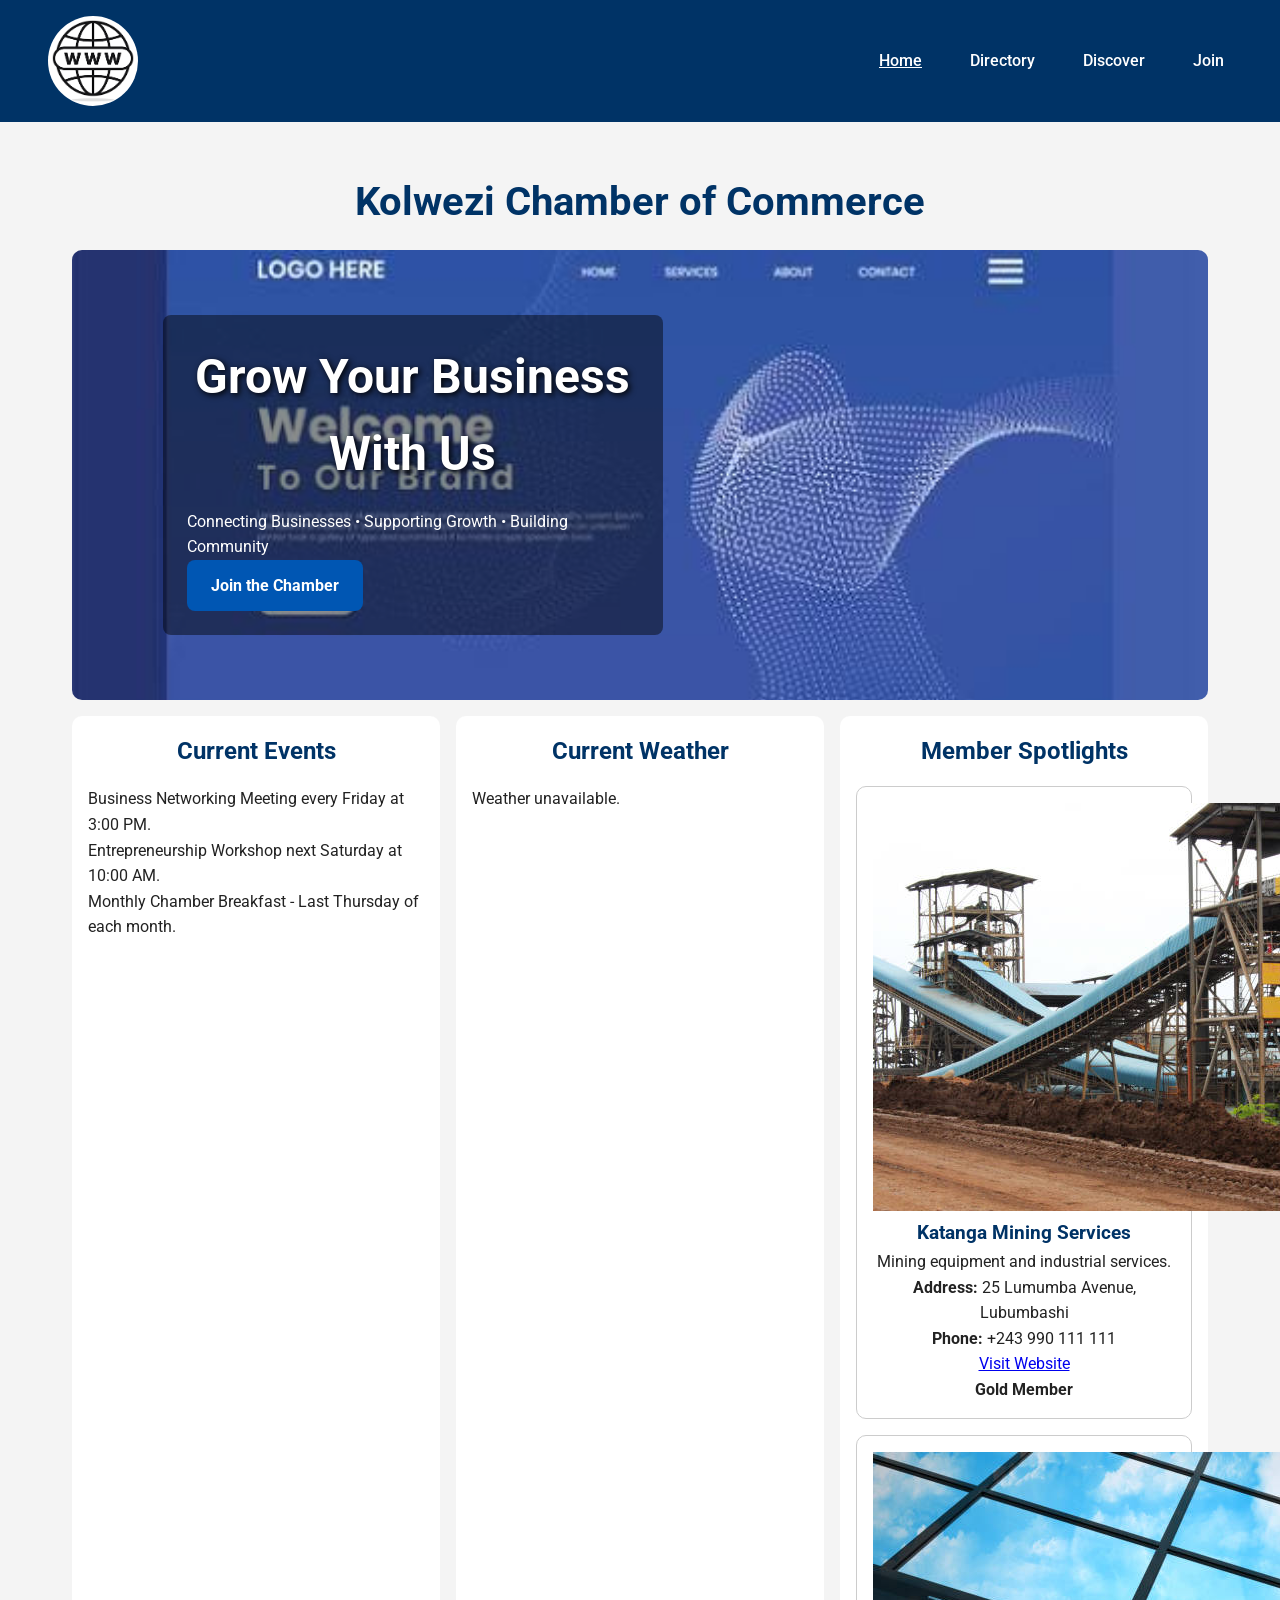
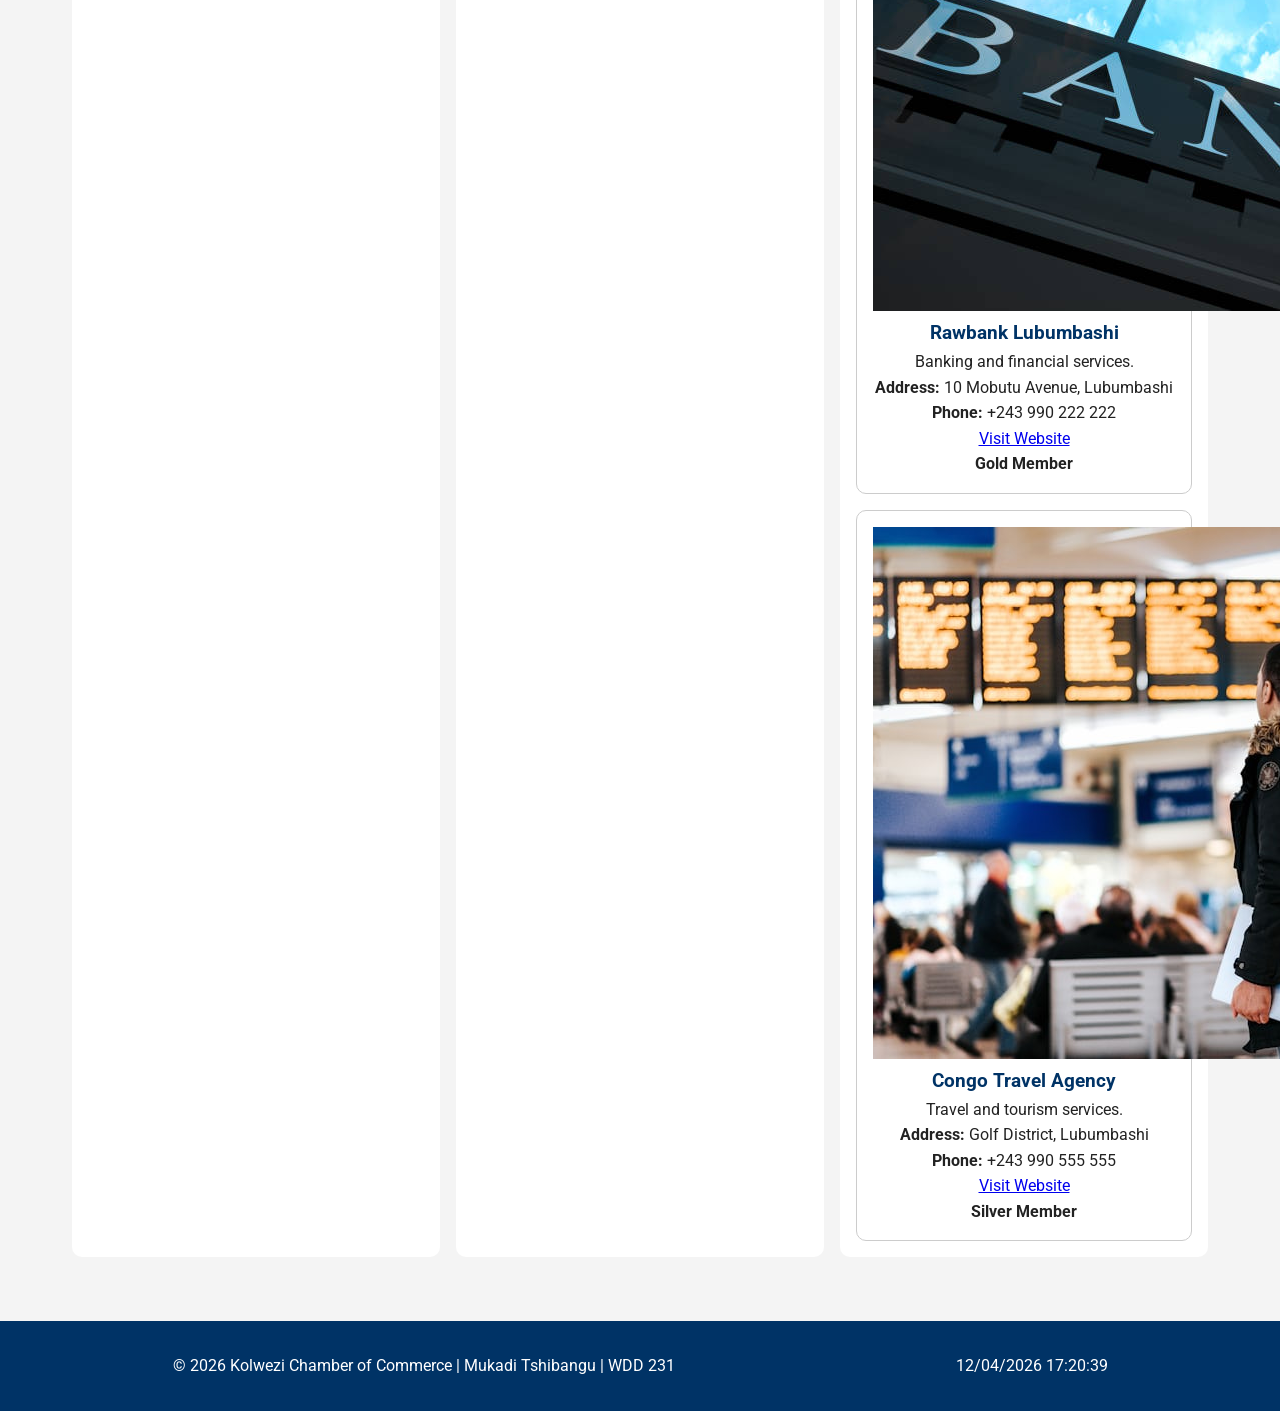
<file: chamber/index.html>
<!DOCTYPE html>
<html lang="en">

<head>
    <meta charset="UTF-8">
    <meta name="viewport" content="width=device-width, initial-scale=1.0">

    <title>Kolwezi Chamber of Commerce</title>

    <meta name="description" content="Official Kolwezi Chamber of Commerce website supporting businesses, events, and economic opportunities in Kolwezi, Democratic Republic of Congo.">

    <meta name="author" content="Mukadi Tshibangu">


    <!-- Open Graph -->
    <meta property="og:title" content="Kolwezi Chamber of Commerce - Business Community">

    <meta property="og:description" content="Discover businesses, events, services, and economic opportunities from the Kolwezi Chamber of Commerce in the Democratic Republic of Congo.">

    <meta property="og:image" content="https://tshibangumukadi83-oss.github.io/wdd231/chamber/images/hero.webp">

    <meta property="og:url" content="https://tshibangumukadi83-oss.github.io/wdd231/chamber/index.html">


    <!-- Favicon -->
    <link rel="icon" href="favicon.ico">


    <!-- Google Fonts -->
    <link rel="preconnect" href="https://fonts.googleapis.com">

    <link rel="preconnect" href="https://fonts.gstatic.com" crossorigin>

    <link href="https://fonts.googleapis.com/css2?family=Roboto:wght@400;500;700&display=swap" rel="stylesheet">


    <!-- CSS -->
    <link rel="stylesheet" href="styles/small.css">

    <link rel="stylesheet" href="styles/larger.css">


    <!-- JavaScript -->
    <script src="scripts/navigation.js" defer></script>

    <script src="scripts/footer.js" defer></script>

    <script src="scripts/weather.js" defer></script>

    <script src="scripts/spotlight.js" defer></script>

</head>


<body>


<header>

    <img src="images/logo.webp"
         alt="Kolwezi Chamber Logo"
         width="80"
         height="80">


    <button id="menu" aria-label="Open Navigation"></button>


    <nav>

        <ul class="navigation">

            <li>
                <a href="index.html" class="active">Home</a>
            </li>

            <li>
                <a href="directory.html">Directory</a>
            </li>

            <li>
                <a href="discover.html">Discover</a>
            </li>

            <li>
                <a href="join.html">Join</a>
            </li>

        </ul>

    </nav>


</header>



<main>


    <h1>Kolwezi Chamber of Commerce</h1>



    <section class="hero">


        <img src="images/hero.webp"
             alt="Kolwezi Chamber of Commerce"
             loading="lazy">



        <div class="hero-text">


            <h2>Grow Your Business With Us</h2>


            <p>
                Connecting Businesses • Supporting Growth • Building Community
            </p>


            <a class="cta" href="join.html">
                Join the Chamber
            </a>


        </div>


    </section>





    <section class="home-grid">


        <section class="events">


            <h2>Current Events</h2>


            <p>
                Business Networking Meeting every Friday at 3:00 PM.
            </p>


            <p>
                Entrepreneurship Workshop next Saturday at 10:00 AM.
            </p>


            <p>
                Monthly Chamber Breakfast - Last Thursday of each month.
            </p>


        </section>





        <section class="weather">


            <h2>Current Weather</h2>


            <p id="current-temp"></p>


            <p id="weather-desc"></p>


            <div id="forecast"></div>


        </section>





        <section class="spotlights">


            <h2>Member Spotlights</h2>


            <div id="spotlight-container"></div>


        </section>


    </section>



</main>





<footer>


    <p>

        &copy; <span id="year"></span>

        Kolwezi Chamber of Commerce |

        Mukadi Tshibangu |

        WDD 231

    </p>


    <p id="lastModified"></p>


</footer>



</body>

</html>
</file>
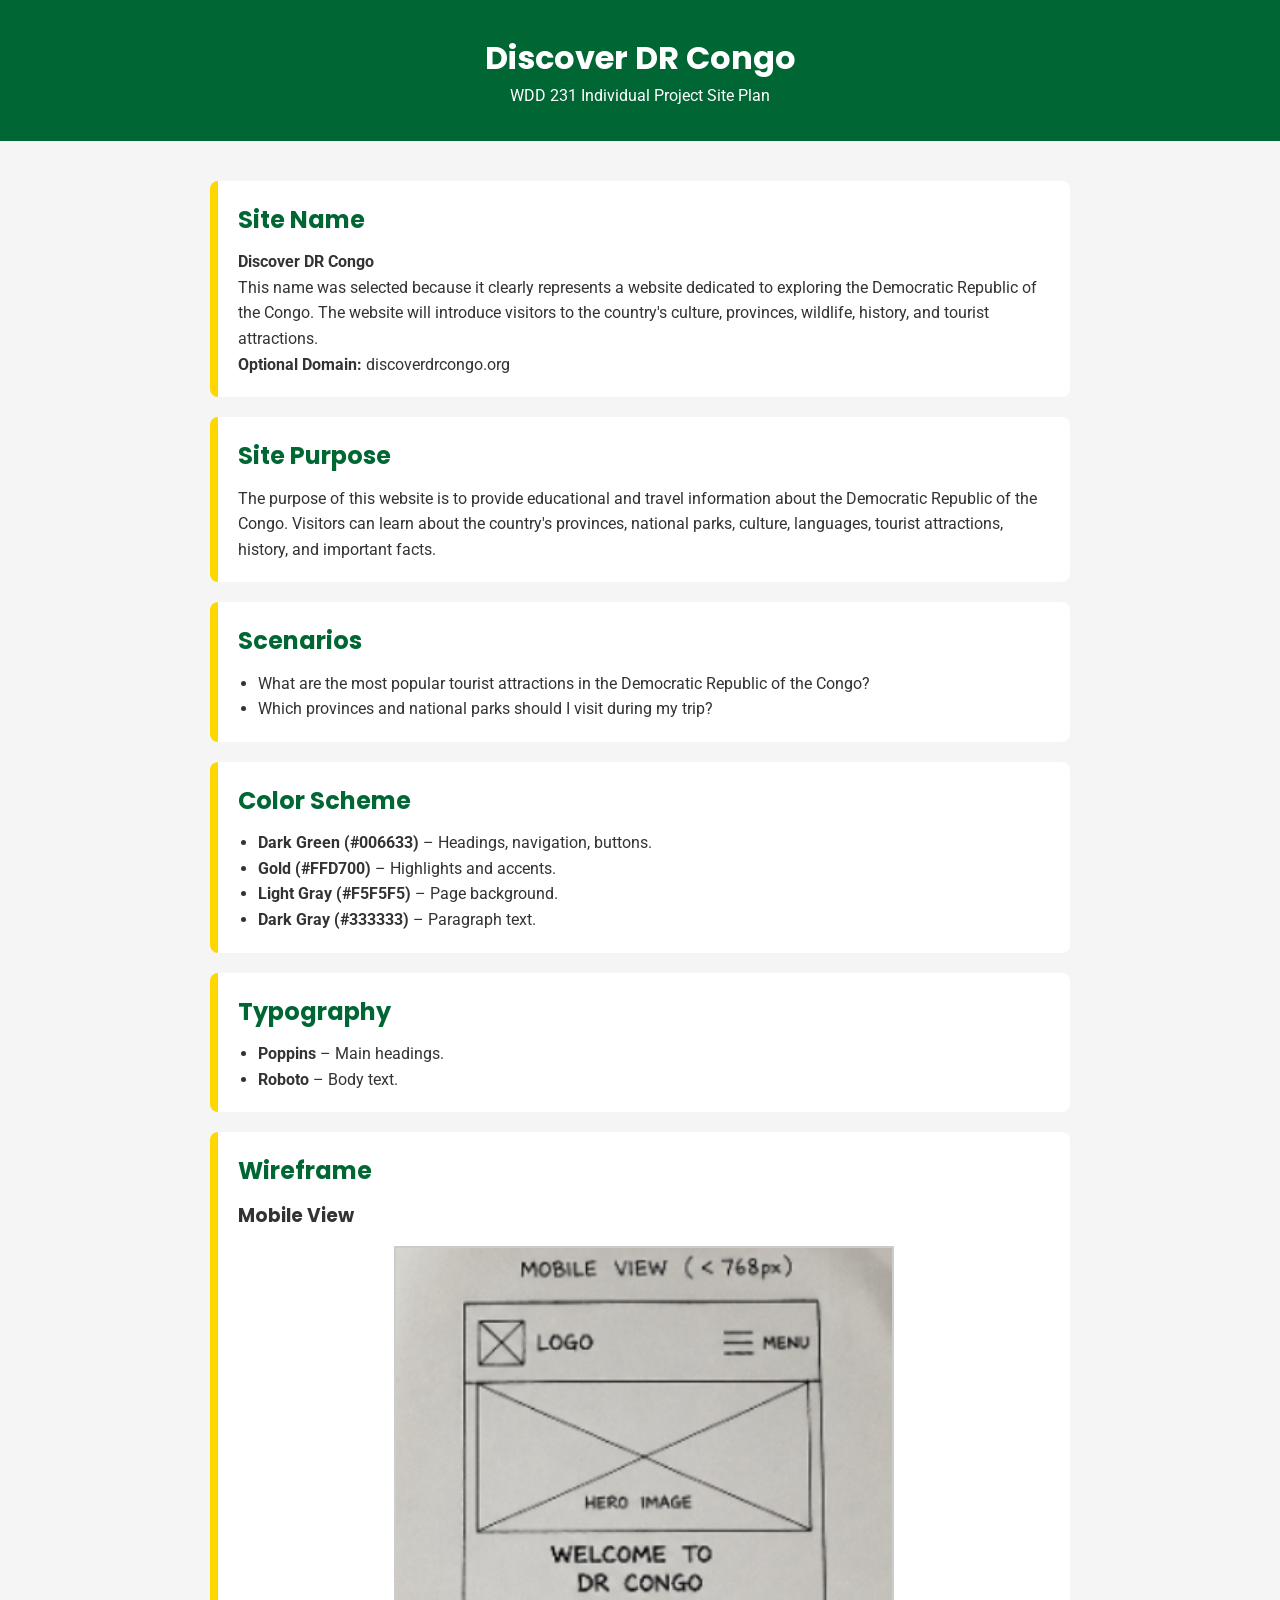
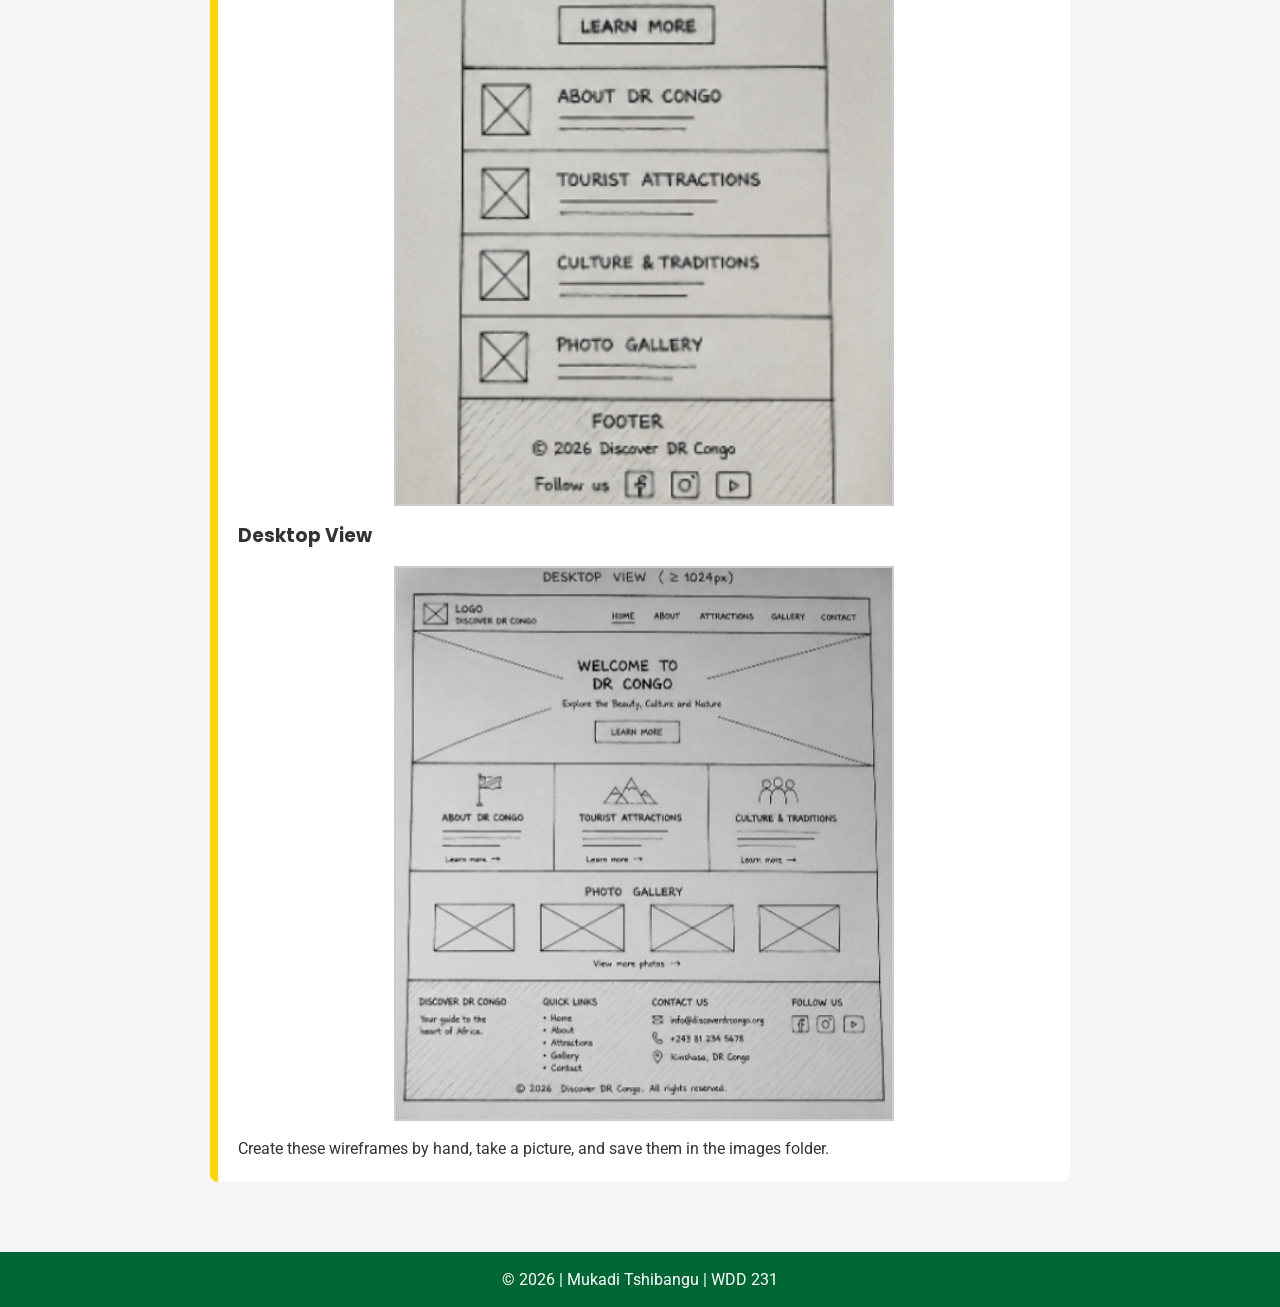
<file: siteplan.html>
<!DOCTYPE html>
<html lang="en">
<head>
    <meta charset="UTF-8">
    <meta name="viewport" content="width=device-width, initial-scale=1.0">
    <title>Discover DR Congo - Site Plan</title>

    <link rel="preconnect" href="https://fonts.googleapis.com">
    <link rel="preconnect" href="https://fonts.gstatic.com" crossorigin>
    <link href="https://fonts.googleapis.com/css2?family=Poppins:wght@600&family=Roboto:wght@400;700&display=swap" rel="stylesheet">

    <link rel="stylesheet" href="styles/siteplan.css">
</head>
<body>

<header>
    <h1>Discover DR Congo</h1>
    <p>WDD 231 Individual Project Site Plan</p>
</header>

<main>

<section>
<h2>Site Name</h2>

<p><strong>Discover DR Congo</strong></p>

<p>
This name was selected because it clearly represents a website dedicated to
exploring the Democratic Republic of the Congo. The website will introduce
visitors to the country's culture, provinces, wildlife, history, and tourist attractions.
</p>

<p><strong>Optional Domain:</strong> discoverdrcongo.org</p>

</section>

<section>

<h2>Site Purpose</h2>

<p>
The purpose of this website is to provide educational and travel information
about the Democratic Republic of the Congo. Visitors can learn about the
country's provinces, national parks, culture, languages, tourist attractions,
history, and important facts.
</p>

</section>

<section>

<h2>Scenarios</h2>

<ul>
<li>What are the most popular tourist attractions in the Democratic Republic of the Congo?</li>

<li>Which provinces and national parks should I visit during my trip?</li>

</ul>

</section>

<section>

<h2>Color Scheme</h2>

<ul>
<li><strong>Dark Green (#006633)</strong> – Headings, navigation, buttons.</li>

<li><strong>Gold (#FFD700)</strong> – Highlights and accents.</li>

<li><strong>Light Gray (#F5F5F5)</strong> – Page background.</li>

<li><strong>Dark Gray (#333333)</strong> – Paragraph text.</li>

</ul>

</section>

<section>

<h2>Typography</h2>

<ul>

<li><strong>Poppins</strong> – Main headings.</li>

<li><strong>Roboto</strong> – Body text.</li>

</ul>

</section>

<section>

<h2>Wireframe</h2>

<h3>Mobile View</h3>

<img src="images/mobile-wireframe.jpg" alt="Mobile Wireframe">

<h3>Desktop View</h3>

<img src="images/desktop-wireframe.jpg" alt="Desktop Wireframe">

<p>
Create these wireframes by hand, take a picture, and save them in the images folder.
</p>

</section>

</main>

<footer>

<p>&copy; 2026 | Mukadi Tshibangu | WDD 231</p>

</footer>

</body>
</html>
</file>
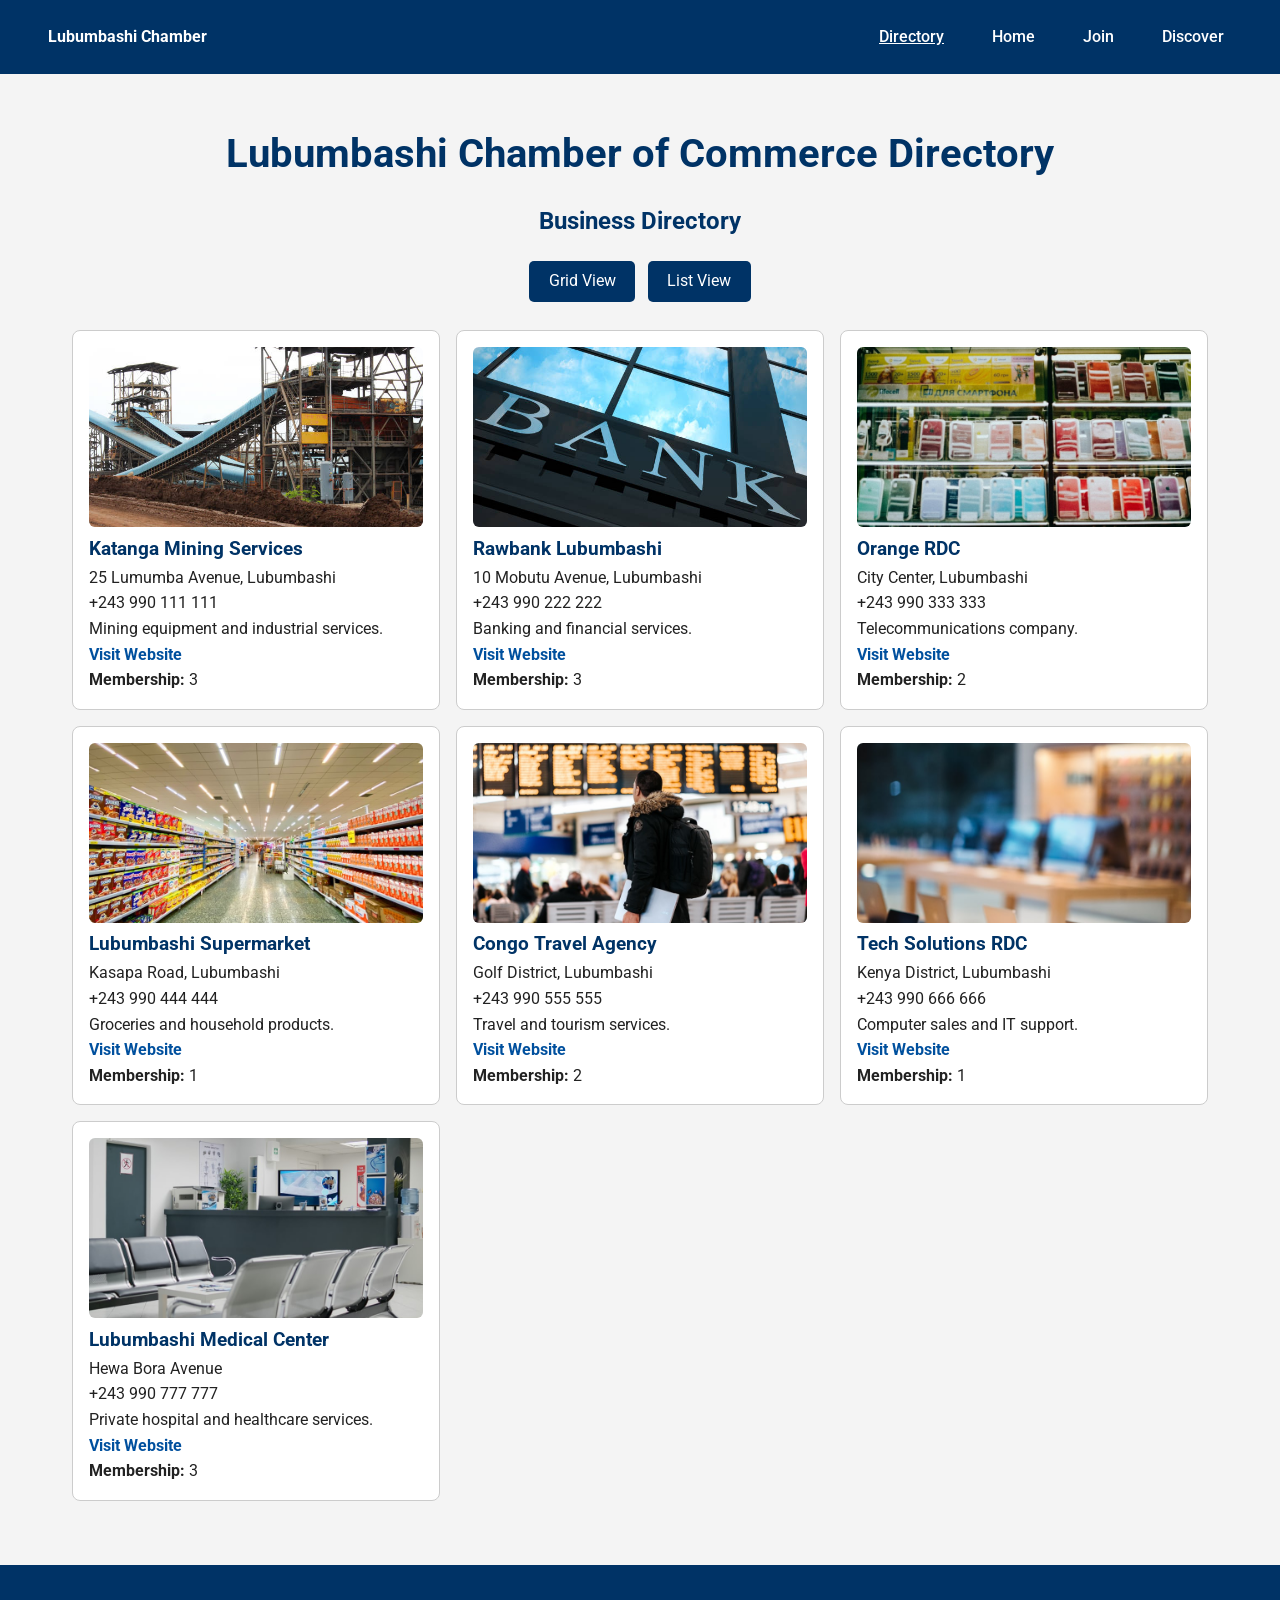
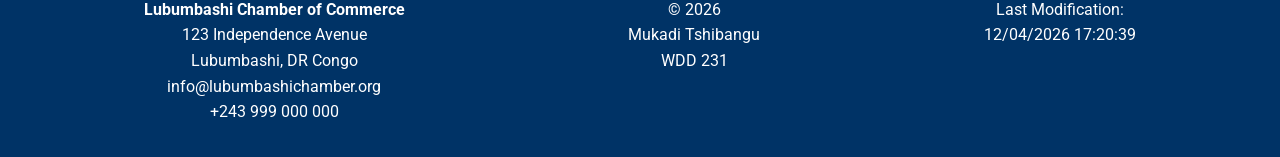
<file: chamber/directory.html>
<!DOCTYPE html>
<html lang="en">
<head>
    <meta charset="UTF-8">
    <meta name="viewport" content="width=device-width, initial-scale=1.0">

    <title>Lubumbashi Chamber of Commerce | Directory</title>

    <meta name="description" content="Explore the official business directory of the Lubumbashi Chamber of Commerce, featuring local companies and member organizations.">

    <meta name="author" content="Mukadi Tshibangu">

    <!-- Favicon -->
    <link rel="icon" href="images/favicon.ico" type="image/x-icon">

    <!-- Google Fonts -->
    <link rel="preconnect" href="https://fonts.googleapis.com">
    <link rel="preconnect" href="https://fonts.gstatic.com" crossorigin>
    <link href="https://fonts.googleapis.com/css2?family=Roboto:wght@400;500;700&display=swap" rel="stylesheet">

    <!-- Open Graph -->
    <meta property="og:title" content="Lubumbashi Chamber of Commerce Directory">
    <meta property="og:description" content="Discover businesses and organizations that are members of the Lubumbashi Chamber of Commerce.">
    <meta property="og:image" content="https://tshibangumukadi83-oss.github.io/wdd231/chamber/images/katanga-mining.webp">
    <meta property="og:url" content="https://tshibangumukadi83-oss.github.io/wdd231/chamber/directory.html">
    <meta property="og:type" content="website">

    <link rel="stylesheet" href="styles/normalize.css">
    <link rel="stylesheet" href="styles/small.css">
    <link rel="stylesheet" href="styles/larger.css">

    <script src="scripts/navigation.js" defer></script>
    <script src="scripts/directory.js" defer></script>
    <script src="scripts/footer.js" defer></script>

</head>

<body>

<header>

    <div class="logo">
        <strong>Lubumbashi Chamber</strong>
    </div>

    <button id="menu" aria-label="Open Navigation"></button>

    <nav id="nav">
        <ul>
            <li><a href="directory.html" class="active">Directory</a></li>
            <li><a href="#">Home</a></li>
            <li><a href="#">Join</a></li>
            <li><a href="#">Discover</a></li>
        </ul>
    </nav>

</header>

<main>

    <h1>Lubumbashi Chamber of Commerce Directory</h1>

    <h2>Business Directory</h2>

    <div class="view-buttons">
        <button id="grid">Grid View</button>
        <button id="list">List View</button>
    </div>

    <section id="members" class="grid">
        <!-- Member cards loaded by JavaScript -->
    </section>

</main>

<footer>

    <p>
        <strong>Lubumbashi Chamber of Commerce</strong><br>
        123 Independence Avenue<br>
        Lubumbashi, DR Congo<br>
        info@lubumbashichamber.org<br>
        +243 999 000 000
    </p>

    <p>
        © <span id="year"></span><br>
        Mukadi Tshibangu<br>
        WDD 231
    </p>

    <p>
        Last Modification:<br>
        <span id="lastModified"></span>
    </p>

</footer>

</body>
</html>
</file>
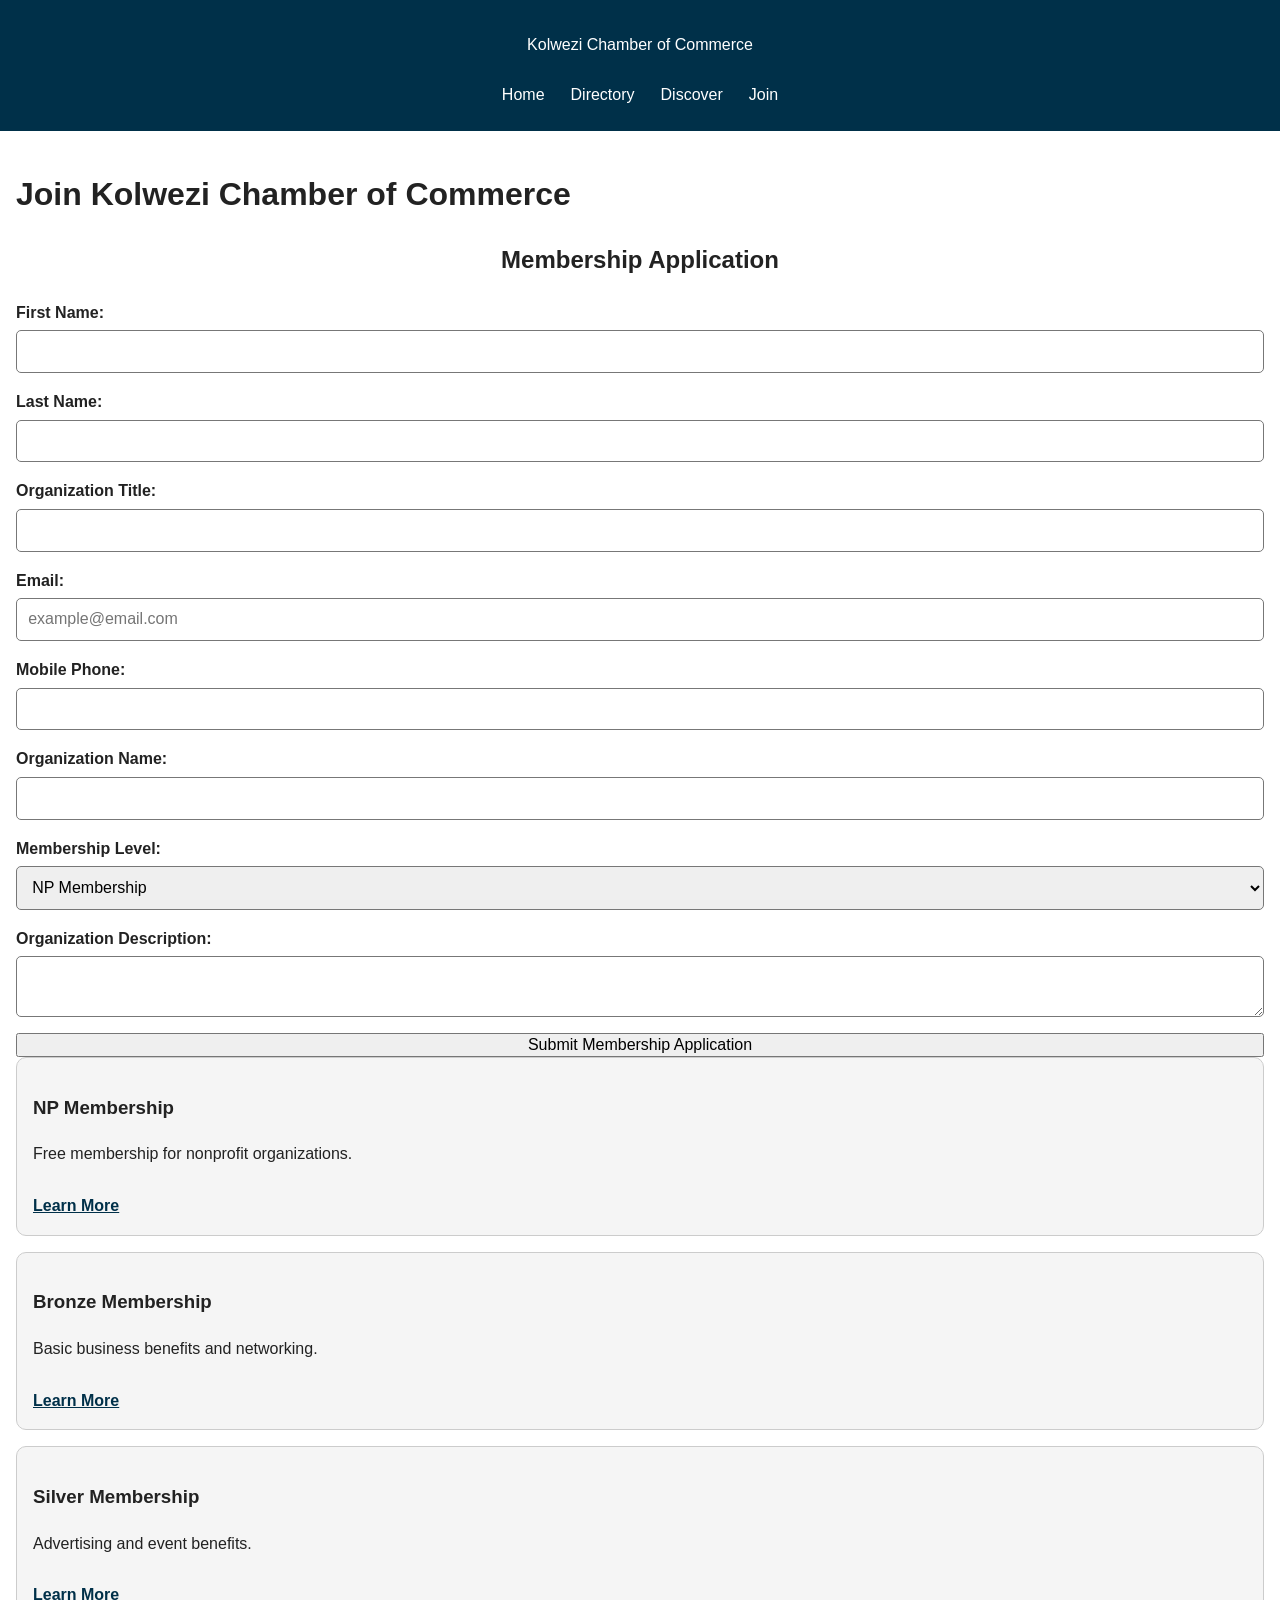
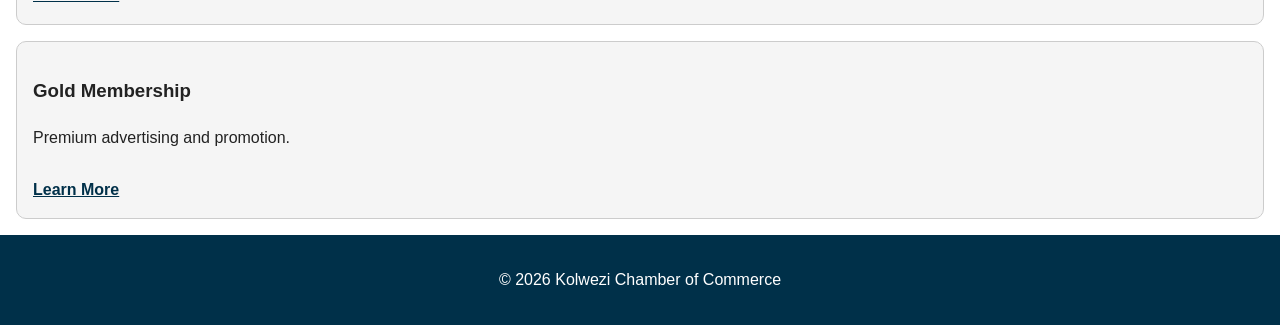
<file: chamber/join.html>
<!DOCTYPE html>
<html lang="en">

<head>

<meta charset="UTF-8">

<meta name="viewport" content="width=device-width, initial-scale=1.0">

<title>Join | Kolwezi Chamber of Commerce</title>

<meta name="description" content="Apply for membership to the Kolwezi Chamber of Commerce and connect with local business opportunities.">

<meta name="author" content="Mukadi Tshibangu Delphin">


<link rel="icon" href="images/favicon.png">


<!-- Open Graph -->

<meta property="og:title" content="Join Kolwezi Chamber of Commerce Business Network">

<meta property="og:description" content="Apply for membership to the Kolwezi Chamber of Commerce and discover opportunities for businesses and organizations.">

<meta property="og:image" content="https://tshibangumukadi83-oss.github.io/wdd231/chamber/images/kolwezi-chamber.jpg">

<meta property="og:url" content="https://tshibangumukadi83-oss.github.io/wdd231/chamber/join.html">


<!-- Google Fonts -->

<link rel="preconnect" href="https://fonts.googleapis.com">

<link rel="preconnect" href="https://fonts.gstatic.com" crossorigin>

<link href="https://fonts.googleapis.com/css2?family=Roboto:wght@400;700&display=swap" rel="stylesheet">


<!-- CSS -->

<link rel="stylesheet" href="styles/normalize.css">

<link rel="stylesheet" href="styles/chamber.css">


<script src="scripts/chamber.js" defer></script>

</head>


<body>


<header>

<p>Kolwezi Chamber of Commerce</p>


<nav>

<a href="index.html">Home</a>

<a href="directory.html">Directory</a>

<a href="discover.html">Discover</a>

<a href="join.html">Join</a>

</nav>


</header>



<main>


<h1>Join Kolwezi Chamber of Commerce</h1>


<h2>Membership Application</h2>



<form method="get" action="thankyou.html">


<label>
First Name:
<input 
type="text"
name="first"
title="Applicant first name"
autocomplete="given-name"
required>
</label>



<label>
Last Name:
<input 
type="text"
name="last"
title="Applicant last name"
autocomplete="family-name"
required>
</label>



<label>
Organization Title:
<input 
type="text"
name="organization-title"
title="Organization title"
autocomplete="organization-title"
pattern="[A-Za-z -]{7,}">
</label>



<label>
Email:
<input 
type="email"
name="email"
title="Email address"
autocomplete="email"
placeholder="example@email.com"
required>
</label>



<label>
Mobile Phone:
<input 
type="tel"
name="phone"
title="Mobile phone number"
autocomplete="tel"
required>
</label>



<label>
Organization Name:
<input 
type="text"
name="organization"
title="Business organization name"
autocomplete="organization"
required>
</label>



<label>
Membership Level:

<select name="membership" title="Membership level">

<option value="np">
NP Membership
</option>

<option value="bronze">
Bronze Membership
</option>

<option value="silver">
Silver Membership
</option>

<option value="gold">
Gold Membership
</option>

</select>

</label>




<label>
Organization Description:

<textarea 
name="description"
title="Organization description">
</textarea>

</label>




<input 
type="hidden"
name="timestamp"
id="timestamp">



<button type="submit">
Submit Membership Application
</button>



</form>




<section class="membership-cards">


<div class="card">

<h3>NP Membership</h3>

<p>
Free membership for nonprofit organizations.
</p>

<a href="#npModal">
Learn More
</a>

</div>



<div class="card">

<h3>Bronze Membership</h3>

<p>
Basic business benefits and networking.
</p>

<a href="#bronzeModal">
Learn More
</a>

</div>




<div class="card">

<h3>Silver Membership</h3>

<p>
Advertising and event benefits.
</p>

<a href="#silverModal">
Learn More
</a>

</div>




<div class="card">

<h3>Gold Membership</h3>

<p>
Premium advertising and promotion.
</p>

<a href="#goldModal">
Learn More
</a>

</div>



</section>





<div id="npModal" class="modal">

<div class="modal-content">

<a href="#">×</a>

<h2>NP Membership Benefits</h2>

<p>
Networking and community opportunities.
</p>

</div>

</div>





<div id="bronzeModal" class="modal">

<div class="modal-content">

<a href="#">×</a>

<h2>Bronze Membership Benefits</h2>

<p>
Training and business events.
</p>

</div>

</div>





<div id="silverModal" class="modal">

<div class="modal-content">

<a href="#">×</a>

<h2>Silver Membership Benefits</h2>

<p>
Advertising opportunities and discounts.
</p>

</div>

</div>





<div id="goldModal" class="modal">

<div class="modal-content">

<a href="#">×</a>

<h2>Gold Membership Benefits</h2>

<p>
Premium advertising, events, and promotion.
</p>

</div>

</div>



</main>




<footer>

<p>
© 2026 Kolwezi Chamber of Commerce
</p>

</footer>




</body>

  </html>
</file>
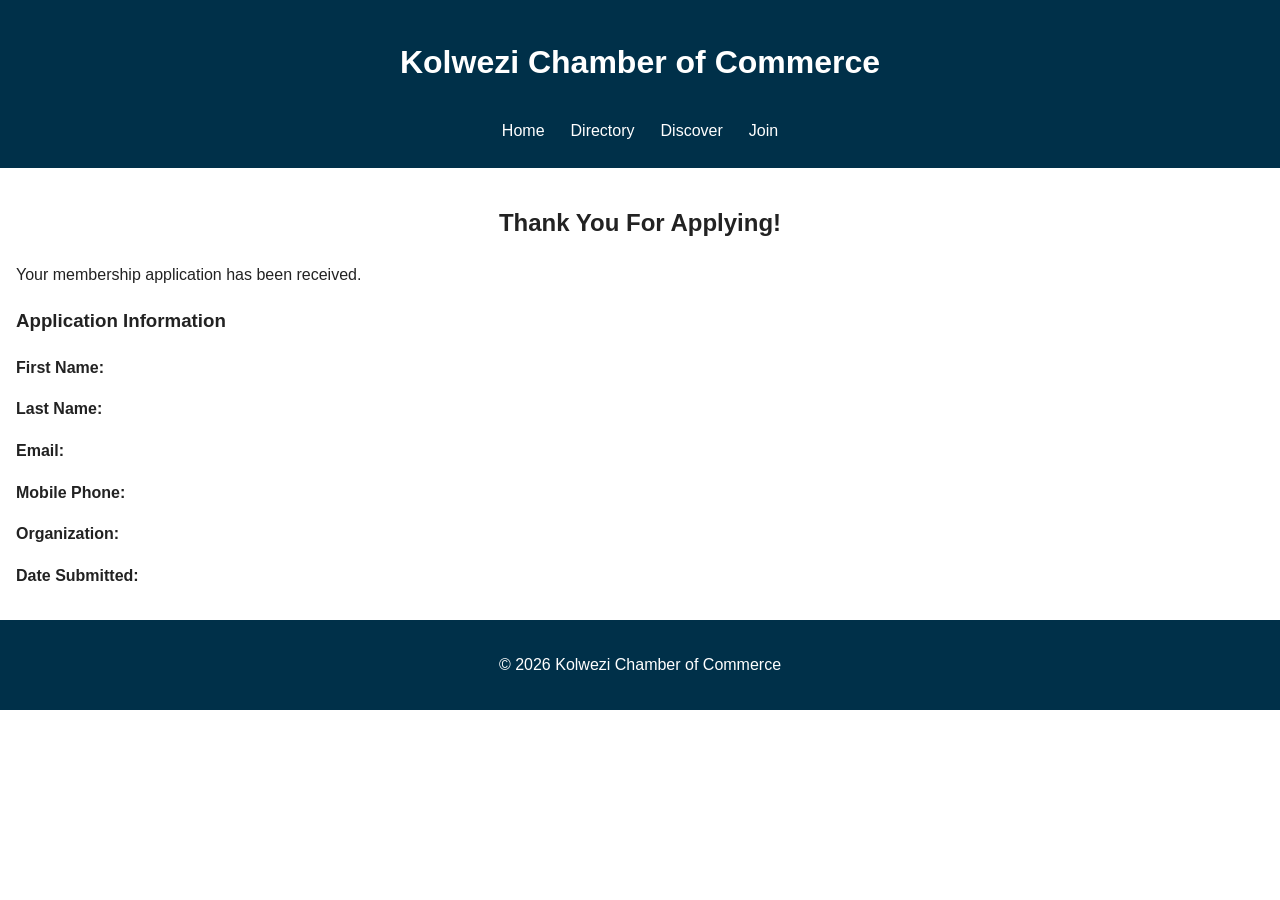
<file: chamber/thankyou.html>
<!DOCTYPE html>
<html lang="en">

<head>

<meta charset="UTF-8">

<meta name="viewport" content="width=device-width, initial-scale=1.0">

<title>Thank You | Kolwezi Chamber of Commerce</title>

<meta name="description" content="Membership application confirmation">

<link rel="stylesheet" href="styles/chamber.css">

</head>


<body>


<header>

<h1>Kolwezi Chamber of Commerce</h1>

<nav>

<a href="index.html">Home</a>

<a href="directory.html">Directory</a>

<a href="discover.html">Discover</a>

<a href="join.html">Join</a>

</nav>

</header>



<main>

<h2>Thank You For Applying!</h2>


<section class="confirmation">


<p>Your membership application has been received.</p>


<h3>Application Information</h3>


<p>
<strong>First Name:</strong>
<span id="first"></span>
</p>


<p>
<strong>Last Name:</strong>
<span id="last"></span>
</p>


<p>
<strong>Email:</strong>
<span id="email"></span>
</p>


<p>
<strong>Mobile Phone:</strong>
<span id="phone"></span>
</p>


<p>
<strong>Organization:</strong>
<span id="organization"></span>
</p>


<p>
<strong>Date Submitted:</strong>
<span id="timestamp"></span>
</p>



</section>


</main>



<footer>

<p>
© 2026 Kolwezi Chamber of Commerce
</p>

</footer>



<script>

const params = new URLSearchParams(window.location.search);


document.querySelector("#first").textContent =
params.get("first");


document.querySelector("#last").textContent =
params.get("last");


document.querySelector("#email").textContent =
params.get("email");


document.querySelector("#phone").textContent =
params.get("phone");


document.querySelector("#organization").textContent =
params.get("organization");


document.querySelector("#timestamp").textContent =
params.get("timestamp");


</script>


</body>

</html>
</file>
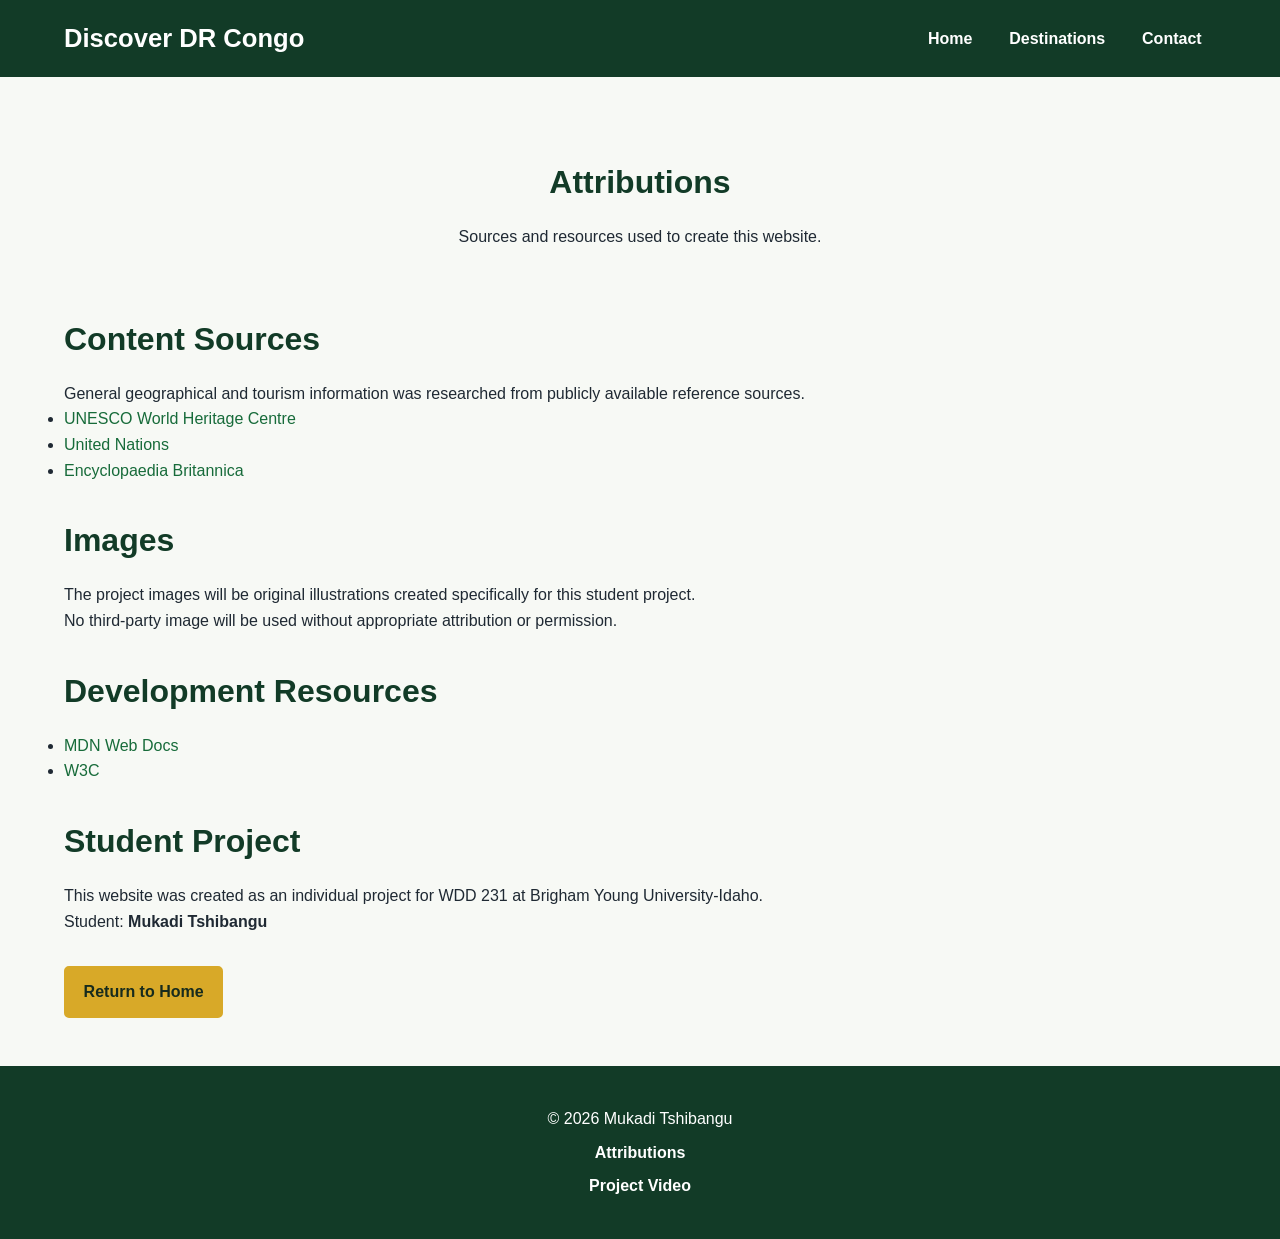
<file: final/attributions.html>
<!DOCTYPE html>
<html lang="en">

<head>

    <meta charset="UTF-8">

    <meta name="viewport" content="width=device-width, initial-scale=1.0">

    <title>Attributions | Discover DR Congo</title>

    <meta
        name="description"
        content="Sources and attributions for the Discover DR Congo website."
    >

    <meta
        name="author"
        content="Mukadi Tshibangu"
    >

    <link rel="icon" href="favicon.ico">

    <link rel="stylesheet" href="css/base.css">
    <link rel="stylesheet" href="css/large.css">

</head>


<body>


<header>

    <div class="logo">

        <h1>
            Discover DR Congo
        </h1>

    </div>


    <nav>

        <a href="index.html">
            Home
        </a>

        <a href="destinations.html">
            Destinations
        </a>

        <a href="contact.html">
            Contact
        </a>

    </nav>

</header>



<main>

    <section class="page-title">

        <h2>
            Attributions
        </h2>

        <p>
            Sources and resources used to create this website.
        </p>

    </section>


    <section>

        <h2>
            Content Sources
        </h2>

        <p>
            General geographical and tourism information was
            researched from publicly available reference sources.
        </p>

        <ul>

            <li>
                <a
                    href="https://whc.unesco.org/"
                    target="_blank"
                    rel="noopener noreferrer"
                >
                    UNESCO World Heritage Centre
                </a>
            </li>

            <li>
                <a
                    href="https://www.un.org/"
                    target="_blank"
                    rel="noopener noreferrer"
                >
                    United Nations
                </a>
            </li>

            <li>
                <a
                    href="https://www.britannica.com/place/Democratic-Republic-of-the-Congo"
                    target="_blank"
                    rel="noopener noreferrer"
                >
                    Encyclopaedia Britannica
                </a>
            </li>

        </ul>

    </section>


    <section>

        <h2>
            Images
        </h2>

        <p>
            The project images will be original illustrations
            created specifically for this student project.
        </p>

        <p>
            No third-party image will be used without appropriate
            attribution or permission.
        </p>

    </section>


    <section>

        <h2>
            Development Resources
        </h2>

        <ul>

            <li>
                <a
                    href="https://developer.mozilla.org/"
                    target="_blank"
                    rel="noopener noreferrer"
                >
                    MDN Web Docs
                </a>
            </li>

            <li>
                <a
                    href="https://www.w3.org/"
                    target="_blank"
                    rel="noopener noreferrer"
                >
                    W3C
                </a>
            </li>

        </ul>

    </section>


    <section>

        <h2>
            Student Project
        </h2>

        <p>
            This website was created as an individual project
            for WDD 231 at Brigham Young University-Idaho.
        </p>

        <p>
            Student:
            <strong>Mukadi Tshibangu</strong>
        </p>

    </section>


    <p>

        <a
            class="button"
            href="index.html"
        >
            Return to Home
        </a>

    </p>


</main>



<footer>

    <p>
        © <span id="year"></span> Mukadi Tshibangu
    </p>

    <p>
        <a href="attributions.html">
            Attributions
        </a>
    </p>

    <p>
        <a
            href="https://youtube.com/"
            target="_blank"
            rel="noopener noreferrer"
        >
            Project Video
        </a>
    </p>

</footer>


<script>

    document.querySelector("#year").textContent =
        new Date().getFullYear();

</script>


</body>

</html>
</file>
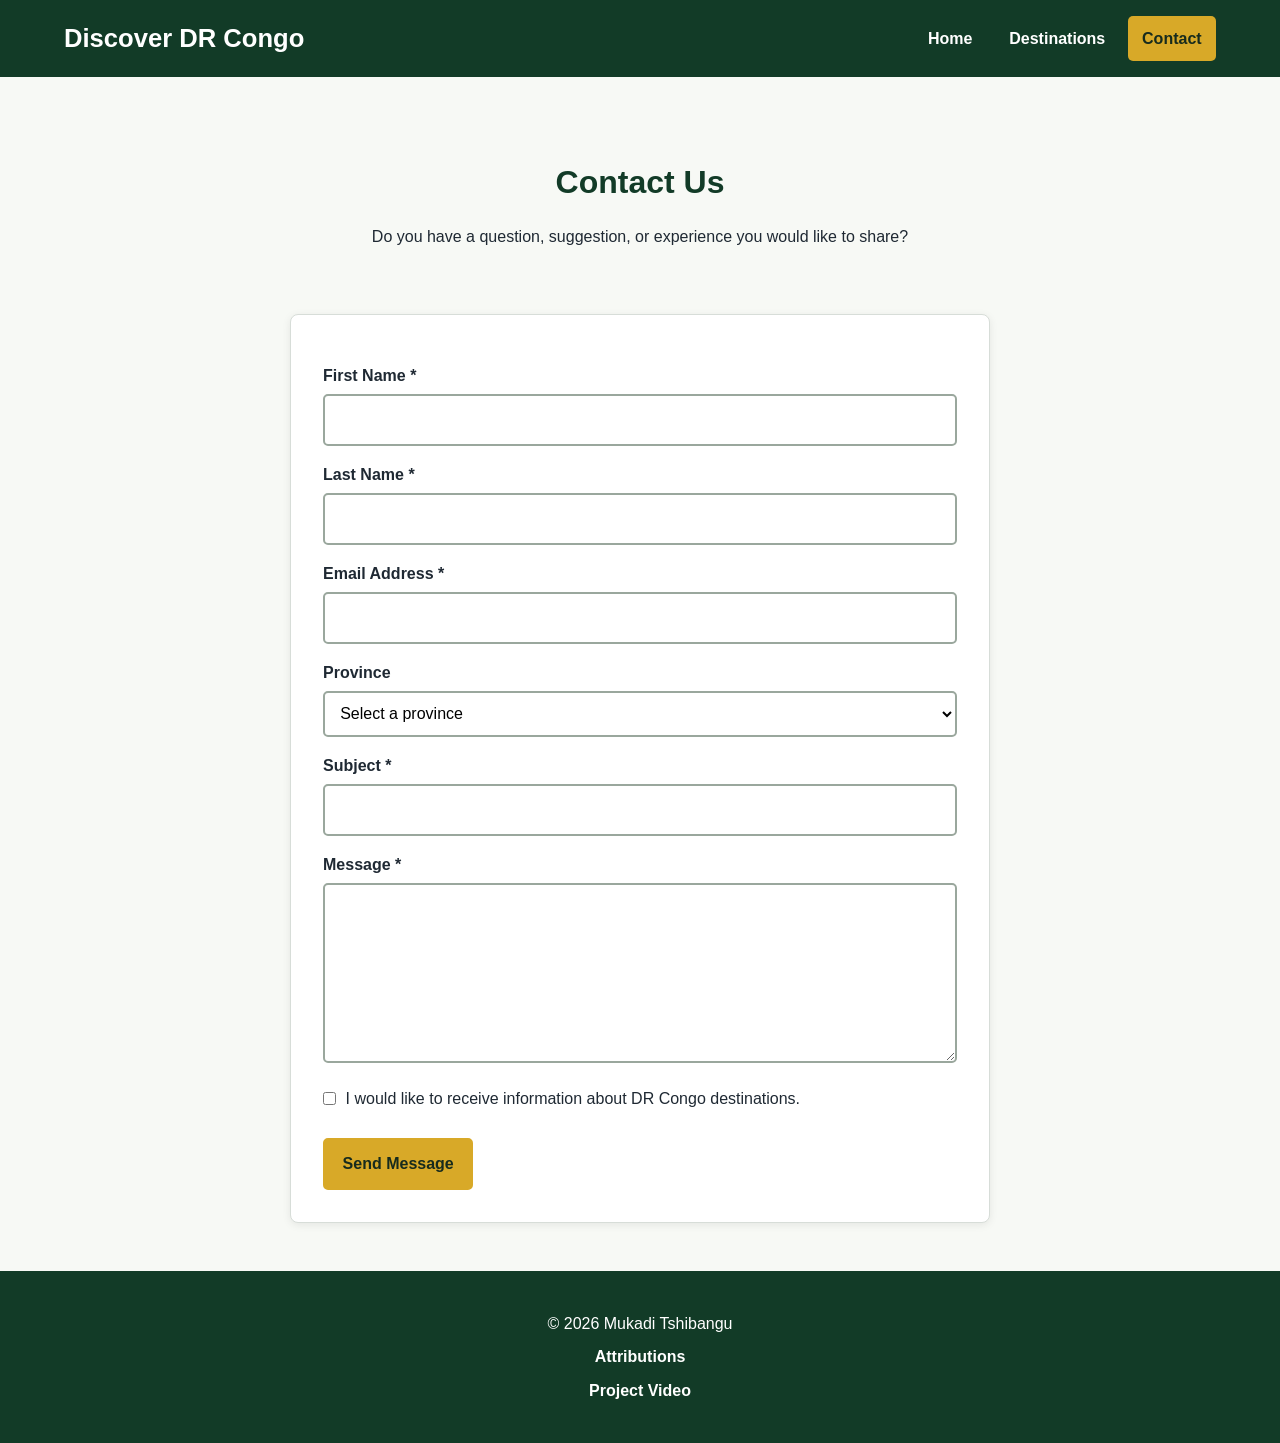
<file: final/contact.html>
<!DOCTYPE html>
<html lang="en">

<head>
    <meta charset="UTF-8">
    <meta name="viewport" content="width=device-width, initial-scale=1.0">

    <title>Contact | Discover DR Congo</title>

    <meta name="description" content="Contact Discover DR Congo to share your questions, suggestions, or experiences about traveling in the Democratic Republic of the Congo.">
    <meta name="author" content="Mukadi Tshibangu">

    <meta property="og:title" content="Contact | Discover DR Congo">
    <meta property="og:description" content="Contact us about discovering the Democratic Republic of the Congo.">
    <meta property="og:image" content="images/hero.webp">
    <meta property="og:url" content="https://tshibangumukadi83-oss.github.io/wdd231/final/contact.html">
    <meta property="og:type" content="website">

    <link rel="icon" href="favicon.ico">

    <link rel="stylesheet" href="css/base.css">
    <link rel="stylesheet" href="css/large.css">

    <script type="module" src="js/main.js" defer></script>
</head>

<body>

<header>

    <div class="logo">
        <h1>Discover DR Congo</h1>
    </div>

    <button id="menu" aria-label="Open Navigation">
        ☰
    </button>

    <nav id="navigation">

        <a href="index.html">
            Home
        </a>

        <a href="destinations.html">
            Destinations
        </a>

        <a href="contact.html" class="active">
            Contact
        </a>

    </nav>

</header>

<main>

    <section class="page-title">

        <h2>Contact Us</h2>

        <p>
            Do you have a question, suggestion, or experience
            you would like to share?
        </p>

    </section>


    <section class="form-section">

        <form action="thanks.html" method="get">

            <label for="first-name">
                First Name
                <span aria-hidden="true">*</span>
            </label>

            <input
                type="text"
                id="first-name"
                name="firstName"
                required
                autocomplete="given-name"
                title="Please enter your first name">


            <label for="last-name">
                Last Name
                <span aria-hidden="true">*</span>
            </label>

            <input
                type="text"
                id="last-name"
                name="lastName"
                required
                autocomplete="family-name"
                title="Please enter your last name">


            <label for="email">
                Email Address
                <span aria-hidden="true">*</span>
            </label>

            <input
                type="email"
                id="email"
                name="email"
                required
                autocomplete="email"
                title="Please enter a valid email address">


            <label for="province">
                Province
            </label>

            <select id="province" name="province">

                <option value="">
                    Select a province
                </option>

                <option value="Lualaba">
                    Lualaba
                </option>

                <option value="Haut-Katanga">
                    Haut-Katanga
                </option>

                <option value="Kinshasa">
                    Kinshasa
                </option>

                <option value="North Kivu">
                    North Kivu
                </option>

                <option value="South Kivu">
                    South Kivu
                </option>

                <option value="Tanganyika">
                    Tanganyika
                </option>

                <option value="Kongo Central">
                    Kongo Central
                </option>

                <option value="Other">
                    Other
                </option>

            </select>


            <label for="subject">
                Subject
                <span aria-hidden="true">*</span>
            </label>

            <input
                type="text"
                id="subject"
                name="subject"
                required
                title="Please enter a subject">


            <label for="message">
                Message
                <span aria-hidden="true">*</span>
            </label>

            <textarea
                id="message"
                name="message"
                rows="6"
                required
                title="Please enter your message"></textarea>


            <label class="checkbox-label">

                <input
                    type="checkbox"
                    name="newsletter"
                    value="yes">

                I would like to receive information about
                DR Congo destinations.

            </label>


            <button type="submit" class="button">
                Send Message
            </button>

        </form>

    </section>

</main>

<footer>

    <p>
        © <span id="year"></span> Mukadi Tshibangu
    </p>

    <p>
        <a href="attributions.html">
            Attributions
        </a>
    </p>

    <p>
        <a href="https://youtube.com/" target="_blank" rel="noopener">
            Project Video
        </a>
    </p>

</footer>

</body>

              </html>
</file>
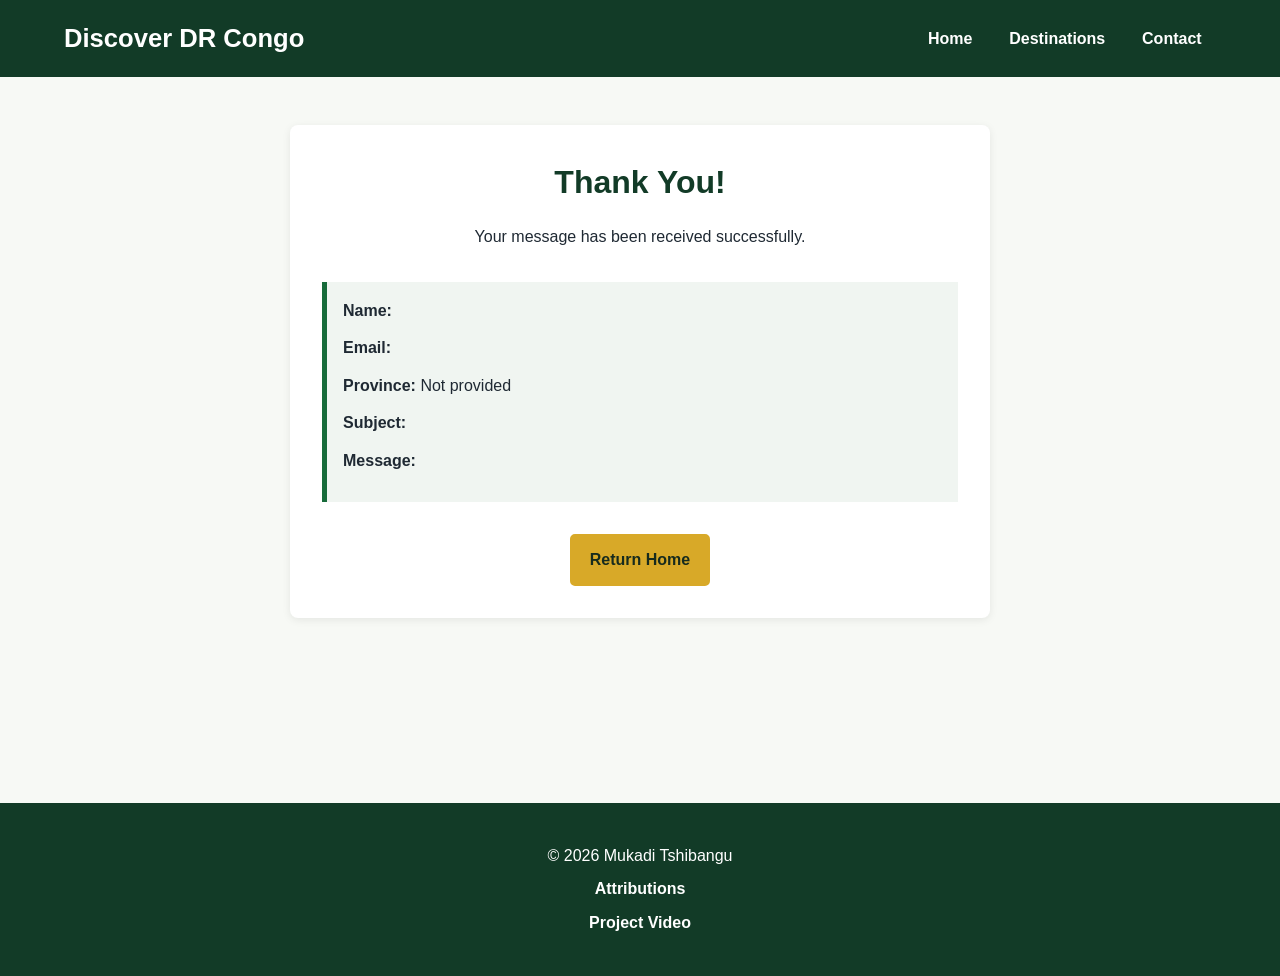
<file: final/thanks.html>
<!DOCTYPE html>
<html lang="en">

<head>

    <meta charset="UTF-8">

    <meta name="viewport" content="width=device-width, initial-scale=1.0">

    <title>Thank You | Discover DR Congo</title>

    <meta name="description" content="Thank you for contacting Discover DR Congo.">

    <meta name="author" content="Mukadi Tshibangu">

    <link rel="icon" href="favicon.ico">

    <link rel="stylesheet" href="css/base.css">
    <link rel="stylesheet" href="css/large.css">

    <script type="module" src="js/main.js" defer></script>

</head>

<body>

<header>

    <div class="logo">
        <h1>Discover DR Congo</h1>
    </div>

    <nav id="navigation">

        <a href="index.html">
            Home
        </a>

        <a href="destinations.html">
            Destinations
        </a>

        <a href="contact.html">
            Contact
        </a>

    </nav>

</header>


<main>

    <section class="thank-you">

        <h2>Thank You!</h2>

        <p>
            Your message has been received successfully.
        </p>

        <div id="submitted-data">

            <p>
                <strong>Name:</strong>
                <span id="display-name"></span>
            </p>

            <p>
                <strong>Email:</strong>
                <span id="display-email"></span>
            </p>

            <p>
                <strong>Province:</strong>
                <span id="display-province"></span>
            </p>

            <p>
                <strong>Subject:</strong>
                <span id="display-subject"></span>
            </p>

            <p>
                <strong>Message:</strong>
                <span id="display-message"></span>
            </p>

        </div>

        <a href="index.html" class="button">
            Return Home
        </a>

    </section>

</main>


<footer>

    <p>
        © <span id="year"></span> Mukadi Tshibangu
    </p>

    <p>
        <a href="attributions.html">
            Attributions
        </a>
    </p>

    <p>
        <a href="https://youtube.com/" target="_blank" rel="noopener">
            Project Video
        </a>
    </p>

</footer>

</body>

</html>
</file>
<file: chamber/styles/small.css>
* {
    margin: 0;
    padding: 0;
    box-sizing: border-box;
}

body {
    font-family: "Roboto", Arial, Helvetica, sans-serif;
    line-height: 1.6;
    background-color: #f4f4f4;
    color: #222;
}


/* HEADER */

header {
    background-color: #003366;
    color: white;
    padding: 1rem;
    display: flex;
    flex-direction: column;
    align-items: center;
    gap: 1rem;
}

header img {
    border-radius: 50%;
}


#menu {
    display: block;
    padding: .5rem 1rem;
    cursor: pointer;
    background: white;
    border: 1px solid #003366;
    border-radius: 5px;
}

#menu::before {
    content: "☰ Menu";
}

#menu.open::before {
    content: "✖ Close";
}


/* NAVIGATION */

nav {
    display: none;
}

nav.open {
    display: block;
}

nav ul {
    list-style: none;
}

nav li {
    margin: .5rem 0;
}

nav a {
    color: white;
    text-decoration: none;
    font-weight: 500;
    display: block;
    padding: .5rem;
}

nav a:hover,
nav a.active {
    text-decoration: underline;
}


/* MAIN */

main {
    max-width: 1100px;
    margin: auto;
    padding: 1rem;
}

main h1 {
    color: #003366;
    text-align: center;
    font-size: 2rem;
    margin: 1rem 0;
}

main h2 {
    color: #003366;
    text-align: center;
    margin-bottom: 1rem;
}


/* BUTTONS */

.view-buttons {
    text-align: center;
    margin-bottom: 1.5rem;
}

.view-buttons button {
    padding: .7rem 1.2rem;
    margin: .3rem;
    cursor: pointer;
    border: none;
    background-color: #003366;
    color: white;
    border-radius: 5px;
}

.view-buttons button:hover {
    background-color: #00509e;
}


/* DIRECTORY */

.grid {
    display: grid;
    grid-template-columns: 1fr;
    gap: 1rem;
}

.grid section,
.list section {
    background: white;
    border: 1px solid #ccc;
    border-radius: 8px;
    padding: 1rem;
}

.grid img,
.list img {
    width: 100%;
    height: 180px;
    object-fit: cover;
    border-radius: 6px;
}

.grid h3,
.list h3 {
    color: #003366;
}

.grid a,
.list a {
    color: #00509e;
    text-decoration: none;
    font-weight: bold;
}


/* HERO */

.hero {
    position: relative;
    overflow: hidden;
    border-radius: 10px;
}

.hero img {
    width: 100%;
    min-height: 250px;
    object-fit: cover;
    display: block;
}


.hero-text {
    position: absolute;
    top: 50%;
    left: 10%;
    transform: translateY(-50%);
    background: rgba(0,0,0,.45);
    color: white;
    padding: 1rem;
    border-radius: 8px;
    max-width: 90%;
}


.hero-text h2 {
    color: white;
    font-size: 2rem;
    text-shadow: 2px 2px 6px #000;
}

.hero-text p {
    color: white;
}


.cta {
    display: inline-block;
    background: #0056b3;
    color: white;
    padding: .8rem 1.5rem;
    border-radius: 8px;
    text-decoration: none;
    font-weight: bold;
}


/* HOME SECTIONS */

.home-grid {
    display: grid;
    grid-template-columns: 1fr;
    gap: 1rem;
    margin-top: 1rem;
}

.events,
.weather,
.spotlights {
    background: white;
    color: #222;
    padding: 1rem;
    border-radius: 10px;
}


.events h2,
.weather h2,
.spotlights h2 {
    color: #003366;
}


#spotlight-container {
    display: grid;
    gap: 1rem;
}


.spotlight-card {
    background: white;
    border: 1px solid #ccc;
    border-radius: 10px;
    padding: 1rem;
    text-align: center;
}


.spotlight-card h3 {
    color: #003366;
}


/* FOOTER */

footer {
    background-color: #003366;
    color: white;
    text-align: center;
    padding: 1.5rem;
    margin-top: 2rem;
}


a:focus,
button:focus {
    outline: 3px solid #0056b3;
    outline-offset: 2px;
    }
</file>
<file: chamber/styles/larger.css>
@media (min-width: 768px) {


/* HEADER */

header {
    flex-direction: row;
    justify-content: space-between;
    padding: 1rem 3rem;
}


header img {
    width: 90px;
    height: 90px;
}


#menu {
    display: none;
}


/* NAV */

nav {
    display: block;
}


nav ul {
    display: flex;
    gap: 2rem;
}


nav li {
    margin: 0;
}


/* MAIN */

main {
    max-width: 1200px;
    padding: 2rem;
}


main h1 {
    font-size: 2.5rem;
}


/* DIRECTORY */

.grid {
    grid-template-columns: repeat(auto-fit, minmax(300px,1fr));
}


.list section {
    display: grid;
    grid-template-columns: 180px 1fr;
    gap: 1rem;
    align-items: center;
}


/* HERO */

.hero img {
    height: 450px;
}


.hero-text {
    left: 8%;
    max-width: 500px;
    padding: 1.5rem;
}


.hero-text h2 {
    font-size: 3rem;
}


/* HOME GRID */

.home-grid {
    grid-template-columns: repeat(3,1fr);
}


/* SPOTLIGHT */

#spotlight-container {
    grid-template-columns: repeat(auto-fit,minmax(220px,1fr));
}


.spotlight-card {
    transition: transform .3s ease;
}


.spotlight-card:hover {
    transform: translateY(-5px);
}


/* FOOTER */

footer {
    display: flex;
    justify-content: space-around;
    padding: 2rem;
}


}
</file>
<file: styles/siteplan.css>
:root{
    --primary:#006633;
    --secondary:#FFD700;
    --background:#F5F5F5;
    --text:#333333;
}

*{
    margin:0;
    padding:0;
    box-sizing:border-box;
}

body{
    font-family:'Roboto',sans-serif;
    background:var(--background);
    color:var(--text);
    line-height:1.6;
}

header{
    background:var(--primary);
    color:white;
    text-align:center;
    padding:2rem;
}

h1,h2,h3{
    font-family:'Poppins',sans-serif;
}

main{
    max-width:900px;
    margin:auto;
    padding:20px;
}

section{
    background:white;
    margin:20px 0;
    padding:20px;
    border-left:8px solid var(--secondary);
    border-radius:8px;
}

h2{
    color:var(--primary);
    margin-bottom:10px;
}

ul{
    margin-left:20px;
}

img{
    width:100%;
    max-width:500px;
    display:block;
    margin:15px auto;
    border:2px solid #ccc;
}

footer{
    background:var(--primary);
    color:white;
    text-align:center;
    padding:15px;
    margin-top:30px;
}

@media (max-width:768px){

header{
    padding:1.5rem;
}

section{
    padding:15px;
}

}
</file>
<file: chamber/styles/chamber.css>
/* ===== GENERAL ===== */

* {
    box-sizing: border-box;
}

body {
    font-family: Arial, sans-serif;
    margin: 0;
    line-height: 1.6;
    color: #222;
}


header,
footer {
    background-color: #003049;
    color: white;
    padding: 1rem;
    text-align: center;
}


nav {
    display: flex;
    flex-direction: column;
    gap: 10px;
}

nav a {
    color: white;
    text-decoration: none;
    padding: 8px;
}

nav a:hover {
    text-decoration: underline;
}


#menu {
    font-size: 1.5rem;
    background: none;
    color: white;
    border: none;
}


/* ===== MAIN ===== */

main {
    padding: 1rem;
}


h2 {
    text-align: center;
}


/* ===== FORM ===== */

.join-container {

    display: grid;
    gap: 2rem;

}


form {

    display: flex;
    flex-direction: column;
    gap: 1rem;

}


label {

    display: flex;
    flex-direction: column;
    font-weight: bold;

}


input,
select,
textarea {

    padding: 0.7rem;
    margin-top: 5px;
    border: 1px solid #777;
    border-radius: 5px;
    font-size: 1rem;

}


input[type="submit"] {

    background-color: #003049;
    color: white;
    cursor: pointer;
    border: none;

}


input[type="submit"]:hover {

    background-color: #005f73;

}


/* ===== MEMBERSHIP CARDS ===== */


.membership-cards {

    display: grid;
    gap: 1rem;

}


.card {

    border: 1px solid #ccc;
    padding: 1rem;
    border-radius: 10px;
    background-color: #f5f5f5;

    opacity: 0;
    transform: translateY(30px);

    animation: appear 1s forwards;

}


/* Animation initial page load */

.card:nth-child(1) {
    animation-delay: .2s;
}

.card:nth-child(2) {
    animation-delay: .5s;
}

.card:nth-child(3) {
    animation-delay: .8s;
}

.card:nth-child(4) {
    animation-delay: 1.1s;
}


@keyframes appear {

    to {

        opacity: 1;
        transform: translateY(0);

    }

}


.card a {

    display: inline-block;
    margin-top: 10px;
    color: #003049;
    font-weight: bold;

}



/* ===== MODALS ===== */


.modal {

    display: none;
    position: fixed;
    top: 0;
    left: 0;

    width: 100%;
    height: 100%;

    background: rgba(0,0,0,0.6);

}


.modal:target {

    display: flex;
    justify-content: center;
    align-items: center;

}



.modal-content {

    background:white;
    padding:2rem;
    width:80%;
    max-width:500px;
    border-radius:10px;

}


.close {

    float:right;
    font-size:2rem;
    text-decoration:none;
    color:black;

}



/* ===== DESKTOP ===== */


@media screen and (min-width: 768px) {


nav {

    flex-direction: row;
    justify-content: center;

}


#menu {

    display:none;

}


.join-container {

    grid-template-columns: 2fr 1fr;
    align-items:start;

}


.membership-cards {

    position: sticky;
    top:20px;

}


  }
</file>
<file: final/css/base.css>
/* =========================================================
   DISCOVER DR CONGO
   Base Styles - Mobile First
   Author: Mukadi Tshibangu
   ========================================================= */

/* ---------- RESET ---------- */

* {
    box-sizing: border-box;
    margin: 0;
    padding: 0;
}

html {
    scroll-behavior: smooth;
}

body {
    font-family: Arial, Helvetica, sans-serif;
    line-height: 1.6;
    color: #1f2933;
    background-color: #f7f9f5;
}

img {
    display: block;
    max-width: 100%;
    height: auto;
}

a {
    color: #176b3a;
    text-decoration: none;
}

a:hover,
a:focus {
    text-decoration: underline;
}

button,
input,
select,
textarea {
    font: inherit;
}


/* ---------- HEADER ---------- */

header {
    background-color: #123b27;
    color: #ffffff;
    padding: 1rem;
    display: flex;
    flex-wrap: wrap;
    align-items: center;
    justify-content: space-between;
    gap: 1rem;
}

.logo h1 {
    font-size: 1.35rem;
    line-height: 1.2;
}

#menu {
    background: transparent;
    border: 2px solid #ffffff;
    border-radius: 5px;
    color: #ffffff;
    cursor: pointer;
    font-size: 1.7rem;
    padding: 0.25rem 0.6rem;
}

#menu:hover,
#menu:focus {
    background-color: #ffffff;
    color: #123b27;
}


/* ---------- NAVIGATION ---------- */

nav {
    display: none;
    flex-basis: 100%;
}

nav.open {
    display: flex;
    flex-direction: column;
}

nav a {
    color: #ffffff;
    display: block;
    padding: 0.75rem;
    border-top: 1px solid rgba(255, 255, 255, 0.2);
    text-align: center;
    font-weight: 700;
}

nav a:hover,
nav a:focus {
    background-color: #2d7a4b;
    text-decoration: none;
}

nav a.active {
    background-color: #d8a928;
    color: #172b1d;
}


/* ---------- MAIN ---------- */

main {
    width: min(100% - 2rem, 1200px);
    margin: 0 auto;
    min-height: 70vh;
}

section {
    margin: 2rem 0;
}


/* ---------- HERO ---------- */

.hero {
    position: relative;
    margin: 0 -1rem 2rem;
}

.hero img {
    width: 100%;
    min-height: 350px;
    object-fit: cover;
}

.hero-text {
    position: absolute;
    inset: auto 0 0 0;
    padding: 1.5rem;
    color: #ffffff;
    background: linear-gradient(
        transparent,
        rgba(0, 0, 0, 0.8)
    );
}

.hero-text h2 {
    font-size: 1.7rem;
    margin-bottom: 0.5rem;
}

.hero-text p {
    margin-bottom: 1rem;
}


/* ---------- BUTTONS ---------- */

.button {
    display: inline-block;
    background-color: #d8a928;
    color: #172b1d;
    border: 2px solid #d8a928;
    border-radius: 5px;
    padding: 0.7rem 1.1rem;
    font-weight: 700;
    cursor: pointer;
}

.button:hover,
.button:focus {
    background-color: #ffffff;
    color: #123b27;
    text-decoration: none;
}


/* ---------- HEADINGS ---------- */

h2 {
    color: #123b27;
    font-size: 1.7rem;
    margin-bottom: 1rem;
}

h3 {
    color: #176b3a;
    margin-bottom: 0.5rem;
}


/* ---------- ABOUT ---------- */

.about {
    background-color: #ffffff;
    border-radius: 8px;
    padding: 1.5rem;
    box-shadow: 0 2px 8px rgba(0, 0, 0, 0.08);
}


/* ---------- STATS ---------- */

.stats {
    text-align: center;
}

.cards {
    display: grid;
    grid-template-columns: 1fr;
    gap: 1rem;
}

.cards article {
    background-color: #ffffff;
    border: 1px solid #d7ddd8;
    border-radius: 8px;
    padding: 1.5rem;
}

.cards article p {
    font-size: 1.15rem;
    font-weight: 700;
}


/* ---------- PAGE TITLE ---------- */

.page-title {
    text-align: center;
    padding: 2rem 0 1rem;
}

.page-title p {
    max-width: 700px;
    margin: 0 auto;
}


/* ---------- DESTINATION GRID ---------- */

.places-grid {
    display: grid;
    grid-template-columns: 1fr;
    gap: 1.25rem;
}

.place-card {
    background-color: #ffffff;
    border: 1px solid #d7ddd8;
    border-radius: 8px;
    overflow: hidden;
    box-shadow: 0 2px 7px rgba(0, 0, 0, 0.08);
    display: flex;
    flex-direction: column;
}

.place-card img {
    width: 100%;
    aspect-ratio: 3 / 2;
    object-fit: cover;
}

.place-card-content {
    padding: 1rem;
    display: flex;
    flex-direction: column;
    flex-grow: 1;
}

.place-card-content p {
    margin-bottom: 0.6rem;
}

.place-card-content .button {
    margin-top: auto;
    align-self: flex-start;
}

.place-category {
    display: inline-block;
    width: fit-content;
    background-color: #e7f1e9;
    color: #123b27;
    padding: 0.2rem 0.5rem;
    border-radius: 4px;
    font-size: 0.85rem;
    font-weight: 700;
}


/* ---------- FEATURED ---------- */

#featured-container {
    display: grid;
    grid-template-columns: 1fr;
    gap: 1rem;
}


/* ---------- MODAL ---------- */

dialog {
    width: min(90%, 650px);
    border: none;
    border-radius: 10px;
    padding: 0;
    box-shadow: 0 10px 40px rgba(0, 0, 0, 0.35);
}

dialog::backdrop {
    background-color: rgba(0, 0, 0, 0.65);
}

#modal-content {
    padding: 2rem;
}

#modal-content img {
    width: 100%;
    margin-bottom: 1rem;
    border-radius: 6px;
}

#close-modal {
    position: absolute;
    top: 0.7rem;
    right: 0.7rem;
    background-color: #ffffff;
    border: 2px solid #123b27;
    border-radius: 50%;
    width: 2.2rem;
    height: 2.2rem;
    cursor: pointer;
    font-weight: 700;
}

#close-modal:hover,
#close-modal:focus {
    background-color: #d8a928;
}


/* ---------- FORMS ---------- */

.form-section {
    max-width: 700px;
    margin: 2rem auto;
}

form {
    background-color: #ffffff;
    border: 1px solid #d7ddd8;
    border-radius: 8px;
    padding: 1.25rem;
    box-shadow: 0 2px 8px rgba(0, 0, 0, 0.08);
}

form label {
    display: block;
    font-weight: 700;
    margin-top: 1rem;
    margin-bottom: 0.35rem;
}

form input:not([type="checkbox"]),
form select,
form textarea {
    width: 100%;
    border: 2px solid #9aa79d;
    border-radius: 5px;
    padding: 0.7rem;
    background-color: #ffffff;
}

form input:focus,
form select:focus,
form textarea:focus {
    outline: 3px solid #d8a928;
    border-color: #123b27;
}

form textarea {
    resize: vertical;
    min-height: 140px;
}

.checkbox-label {
    display: flex;
    align-items: flex-start;
    gap: 0.6rem;
    font-weight: 400;
}

.checkbox-label input {
    margin-top: 0.35rem;
}

form .button {
    margin-top: 1.25rem;
}


/* ---------- THANK YOU PAGE ---------- */

.thank-you {
    max-width: 700px;
    margin: 3rem auto;
    background-color: #ffffff;
    border-radius: 8px;
    padding: 2rem;
    text-align: center;
    box-shadow: 0 2px 8px rgba(0, 0, 0, 0.08);
}

#submitted-data {
    text-align: left;
    margin: 2rem 0;
    padding: 1rem;
    border-left: 5px solid #176b3a;
    background-color: #f0f5f1;
}

#submitted-data p {
    margin-bottom: 0.75rem;
}


/* ---------- ERROR MESSAGE ---------- */

.error-message {
    background-color: #f8d7da;
    color: #721c24;
    border: 1px solid #f1aeb5;
    border-radius: 5px;
    padding: 1rem;
    text-align: center;
}


/* ---------- FOOTER ---------- */

footer {
    background-color: #123b27;
    color: #ffffff;
    text-align: center;
    padding: 2rem 1rem;
    margin-top: 3rem;
}

footer p {
    margin: 0.5rem 0;
}

footer a {
    color: #ffffff;
    font-weight: 700;
}

footer a:hover,
footer a:focus {
    color: #d8a928;
}


/* ---------- ACCESSIBILITY ---------- */

:focus-visible {
    outline: 3px solid #d8a928;
    outline-offset: 3px;
}


/* ---------- SMALL SCREEN SAFETY ---------- */

@media (max-width: 319px) {

    body {
        min-width: 320px;
    }

  }
</file>
<file: final/css/large.css>
/* =========================================================
   DISCOVER DR CONGO
   Large Screen Styles
   ========================================================= */

@media screen and (min-width: 640px) {

    /* ---------- HEADER ---------- */

    header {
        padding: 1rem 5%;
    }

    #menu {
        display: none;
    }

    nav {
        display: flex;
        flex-basis: auto;
        align-items: center;
        gap: 0.5rem;
    }

    nav a {
        border: none;
        padding: 0.6rem 0.9rem;
        border-radius: 5px;
    }


    /* ---------- MAIN ---------- */

    main {
        width: min(90%, 1200px);
    }


    /* ---------- HERO ---------- */

    .hero {
        margin-left: 0;
        margin-right: 0;
        border-radius: 10px;
        overflow: hidden;
    }

    .hero img {
        min-height: 500px;
    }

    .hero-text {
        padding: 3rem;
    }

    .hero-text h2 {
        font-size: 2.5rem;
        max-width: 800px;
    }

    .hero-text p {
        font-size: 1.15rem;
        max-width: 650px;
    }


    /* ---------- STATS ---------- */

    .cards {
        grid-template-columns: repeat(2, 1fr);
    }


    /* ---------- DESTINATIONS ---------- */

    .places-grid {
        grid-template-columns: repeat(2, 1fr);
        gap: 1.5rem;
    }


    /* ---------- FEATURED ---------- */

    #featured-container {
        grid-template-columns: repeat(2, 1fr);
    }


    /* ---------- FORM ---------- */

    form {
        padding: 2rem;
    }

}


@media screen and (min-width: 900px) {

    /* ---------- HEADER ---------- */

    header {
        padding-left: max(5%, calc((100% - 1200px) / 2));
        padding-right: max(5%, calc((100% - 1200px) / 2));
    }

    .logo h1 {
        font-size: 1.6rem;
    }


    /* ---------- DESTINATIONS ---------- */

    .places-grid {
        grid-template-columns: repeat(3, 1fr);
    }


    /* ---------- FEATURED ---------- */

    #featured-container {
        grid-template-columns: repeat(3, 1fr);
    }


    /* ---------- STATS ---------- */

    .cards {
        grid-template-columns: repeat(4, 1fr);
    }


    /* ---------- TYPOGRAPHY ---------- */

    h2 {
        font-size: 2rem;
    }

    .page-title {
        padding-top: 3rem;
        padding-bottom: 2rem;
    }

}


@media screen and (min-width: 1200px) {

    /* ---------- HERO ---------- */

    .hero-text {
        padding: 4rem;
    }

    .hero-text h2 {
        font-size: 3rem;
    }


    /* ---------- DESTINATIONS ---------- */

    .places-grid {
        gap: 2rem;
    }


    /* ---------- FEATURED ---------- */

    #featured-container {
        gap: 2rem;
    }

}
</file>
